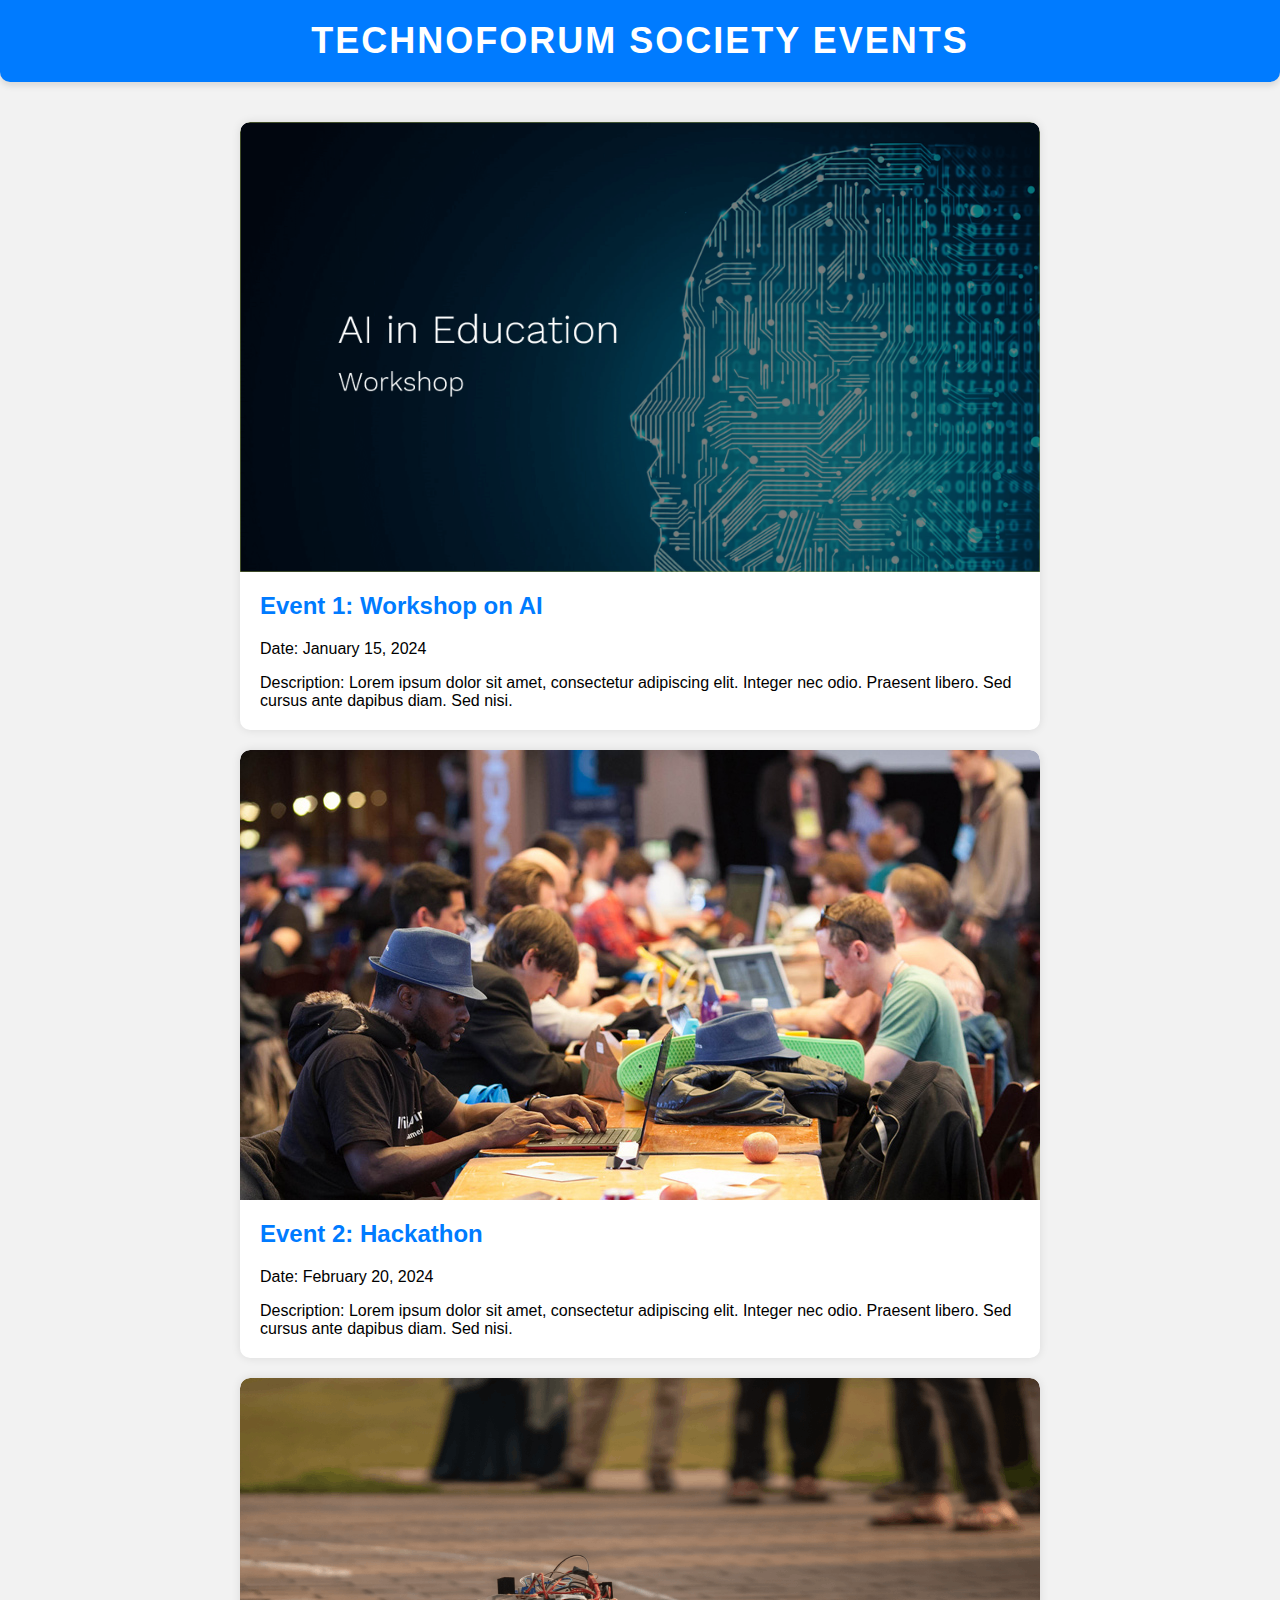
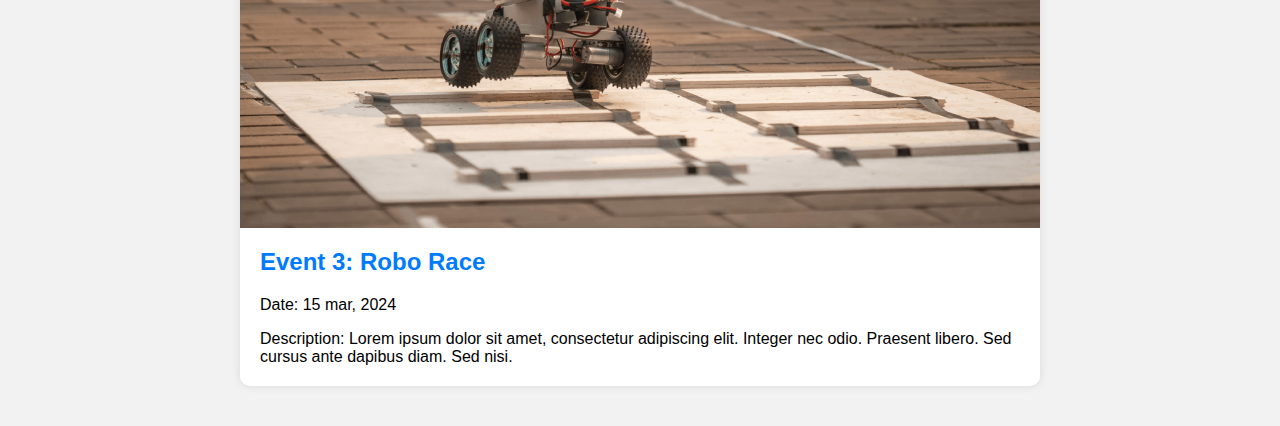
<file: events.html>
<!DOCTYPE html>
<html lang="en">
<head>
    <meta charset="UTF-8">
    <meta name="viewport" content="width=device-width, initial-scale=1.0">
    <title>Technoforum Society Events</title>
    <style>
        body {
            font-family: Arial, sans-serif;
            margin: 0;
            padding: 0;
            background-color: #f2f2f2;
        }
        header {
            background-color: #007bff;
            color: #fff;
            padding: 20px 0;
            text-align: center;
            border-bottom-left-radius: 10px;
            border-bottom-right-radius: 10px;
            margin-bottom: 20px;
            box-shadow: 0 4px 6px rgba(0, 0, 0, 0.1);
            position: relative;
        }
        header h1 {
            margin: 0;
            font-size: 36px;
            letter-spacing: 2px;
            text-transform: uppercase;
            font-weight: bold;
        }
        header img {
            width: 80px;
            height: 80px;
            border-radius: 50%;
            border: 2px solid #fff;
            position: absolute;
            top: 50%;
            left: 50%;
            transform: translate(-50%, -50%);
        }
        .container {
            max-width: 800px;
            margin: 0 auto;
            padding: 20px;
        }
        .event {
            background-color: #fff;
            border-radius: 10px;
            box-shadow: 0 0 10px rgba(0, 0, 0, 0.1);
            margin-bottom: 20px;
            overflow: hidden;
            transition: transform 0.3s ease-in-out, box-shadow 0.3s ease-in-out;
        }
        .event:hover {
            transform: scale(1.05);
            box-shadow: 0 8px 12px rgba(0, 0, 0, 0.2);
        }
        .event img {
            width: 100%;
            display: block;
            border-top-left-radius: 10px;
            border-top-right-radius: 10px;
        }
        .event-details {
            padding: 20px;
        }
        .event-details h2 {
            margin-top: 0;
            color: #007bff;
            font-size: 24px;
        }       
        .event-details p {
            margin-bottom: 10px;
        }
        .event-details p:last-child {
            margin-bottom: 0;
        }
    </style>
</head>
<body>
    <header>
        <h1>Technoforum Society Events</h1>
      
    </header>
    <div class="container">
        <div class="event">
            <img src="ai-in-education-workshop.png" alt="Event 1">
            <div class="event-details">
                <h2>Event 1: Workshop on AI</h2>
                <p>Date: January 15, 2024</p>
                <p>Description: Lorem ipsum dolor sit amet, consectetur adipiscing elit. Integer nec odio. Praesent libero. Sed cursus ante dapibus diam. Sed nisi.</p>
            </div>
        </div>
        <div class="event">
            <img src="hi7.jpg" alt="Event 2">
            <div class="event-details">
                <h2>Event 2: Hackathon</h2>
                <p>Date: February 20, 2024</p>
                <p>Description: Lorem ipsum dolor sit amet, consectetur adipiscing elit. Integer nec odio. Praesent libero. Sed cursus ante dapibus diam. Sed nisi.</p>
            </div>
        </div>
        <div class="event">
            <img src="robo-race.png" alt="Event 1">
            <div class="event-details">
                <h2>Event 3: Robo Race</h2>
                <p>Date: 15 mar, 2024</p>
                <p>Description: Lorem ipsum dolor sit amet, consectetur adipiscing elit. Integer nec odio. Praesent libero. Sed cursus ante dapibus diam. Sed nisi.</p>
            </div>
    </div>
</body>
</html>
</file>
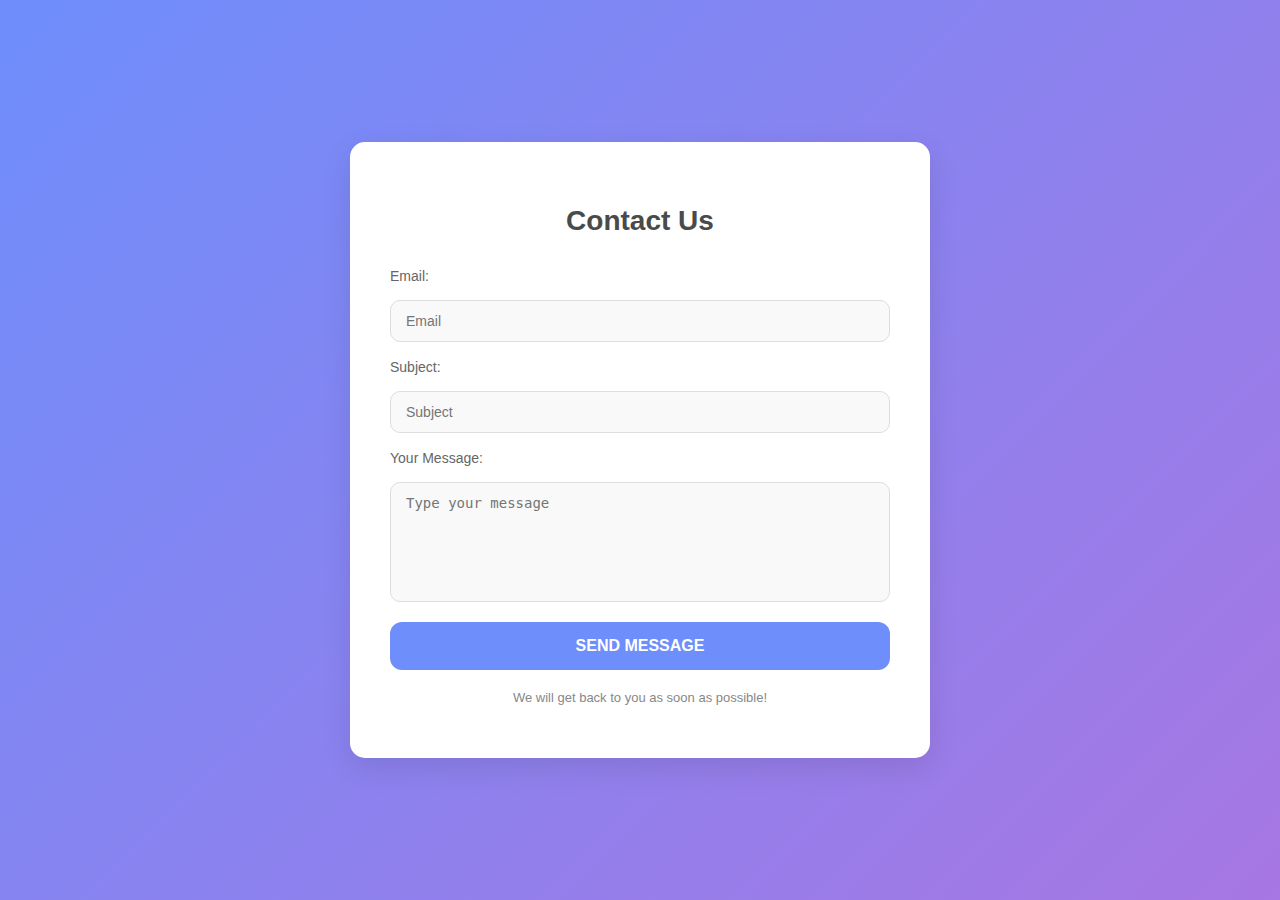
<file: loginpage.html>
<!DOCTYPE html>
<html lang="en">
<head>
    <meta charset="UTF-8">
    <meta name="viewport" content="width=device-width, initial-scale=1.0">
    <title>Contact Us</title>
    <style>
        body {
            font-family: 'Poppins', sans-serif;
            background: linear-gradient(135deg, #6e8efb, #a777e3);
            margin: 0;
            padding: 0;
            display: flex;
            justify-content: center;
            align-items: center;
            height: 100vh;
            color: #333;
        }
        .contact-container {
            background-color: white;
            padding: 40px;
            border-radius: 15px;
            box-shadow: 0px 10px 30px rgba(0, 0, 0, 0.1);
            width: 100%;
            max-width: 500px;
            animation: fadeInUp 1s ease;
        }
        @keyframes fadeInUp {
            from {
                opacity: 0;
                transform: translateY(30px);
            }
            to {
                opacity: 1;
                transform: translateY(0);
            }
        }
        h2 {
            text-align: center;
            margin-bottom: 30px;
            font-size: 28px;
            color: #4A4A4A;
            font-weight: bold;
        }
        label {
            font-size: 14px;
            color: #666;
            margin-bottom: 8px;
            display: inline-block;
        }
        input[type="text"], input[type="email"], input[type="file"], textarea {
            width: 100%;
            padding: 12px 15px;
            margin: 8px 0 16px 0;
            border: 1px solid #ddd;
            border-radius: 10px;
            box-sizing: border-box;
            font-size: 14px;
            color: #555;
            background-color: #f9f9f9;
            transition: all 0.3s ease;
        }
        input[type="text"]:focus, input[type="email"]:focus, input[type="file"]:focus, textarea:focus {
            border-color: #6e8efb;
            background-color: #fff;
            outline: none;
            box-shadow: 0 0 8px rgba(110, 142, 251, 0.2);
        }
        textarea {
            height: 120px;
            resize: none;
        }
        input[type="submit"], button[type="submit"] {
            background-color: #6e8efb;
            color: white;
            padding: 15px;
            border: none;
            border-radius: 12px;
            cursor: pointer;
            width: 100%;
            font-size: 16px;
            font-weight: bold;
            transition: background-color 0.3s ease;
            text-transform: uppercase;
        }
        input[type="submit"]:hover, button[type="submit"]:hover {
            background-color: #5a75f0;
        }
        .contact-container p {
            text-align: center;
            margin-top: 20px;
            color: #888;
            font-size: 13px;
        }
    </style>
</head>
<body>

<div class="contact-container">
    <h2>Contact Us</h2>

    <!-- New form snippet integrated -->
    <form action="https://formbold.com/s/6QbGX" method="POST" enctype="multipart/form-data">
        <label for="email">Email:</label>
        <input type="email" id="email" placeholder="Email" name="email" required>

        <label for="subject">Subject:</label>
        <input type="text" id="subject" placeholder="Subject" name="subject" required>


        <label for="message">Your Message:</label>
        <textarea id="message" name="message" placeholder="Type your message" required></textarea>

        <button type="submit">Send Message</button>
    </form>
    
    <p>We will get back to you as soon as possible!</p>
</div>

</body>
</html>
</file>
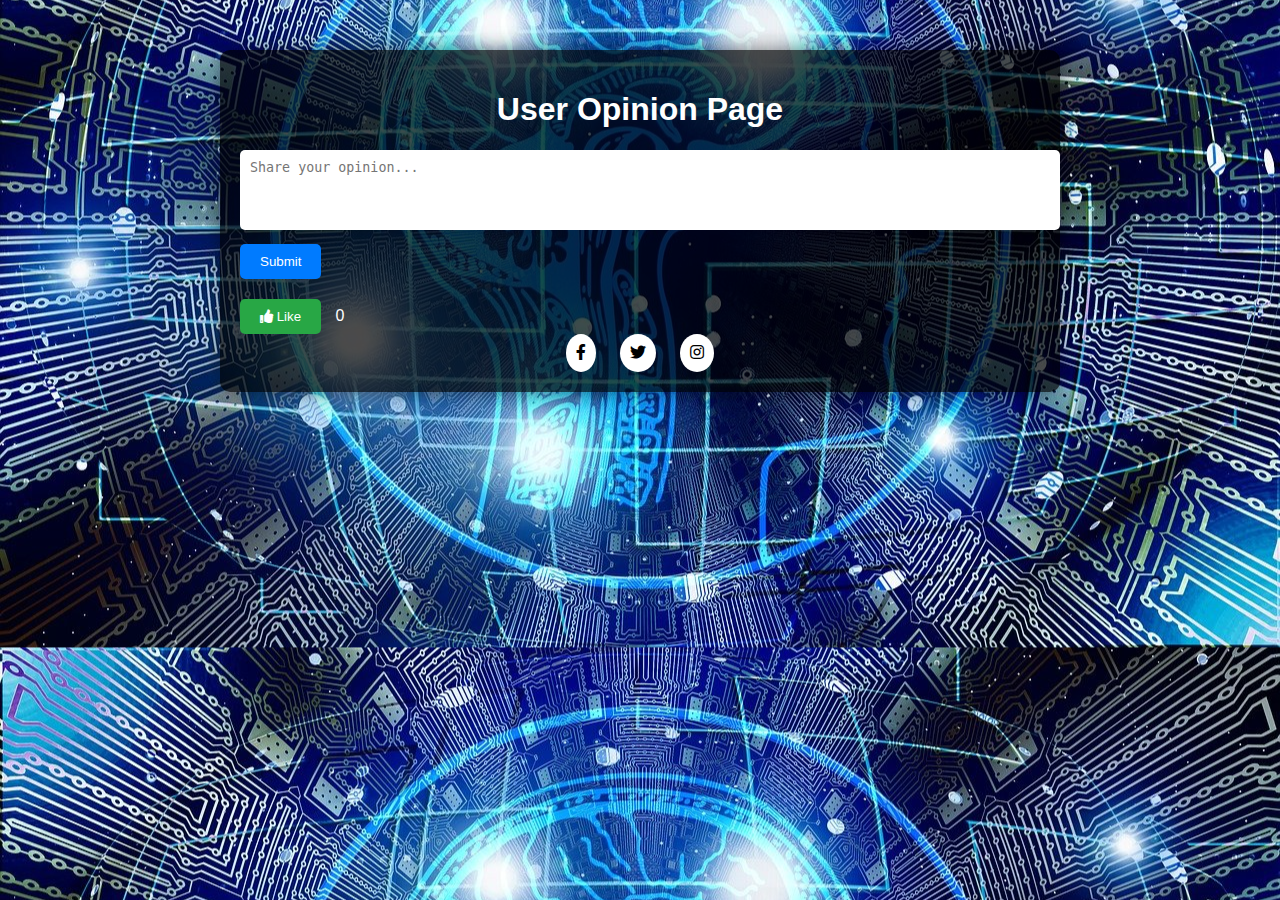
<file: opinion.html>
<!DOCTYPE html>
<html lang="en">
<head>
<meta charset="UTF-8">
<meta name="viewport" content="width=device-width, initial-scale=1.0">
<title>User Opinion Page</title>
<link rel="stylesheet" href="https://cdnjs.cloudflare.com/ajax/libs/font-awesome/5.15.4/css/all.min.css"> <!-- Font Awesome for icons -->
<style>
    body {
        font-family: Arial, sans-serif;
        margin: 0;
        padding: 0;
        background-image: url(photo.jpg); /* Replace with your desired background image */
        background-size: cover;
        background-position: center;
        color: #fff;
    }

    .container {
        max-width: 800px;
        margin: 50px auto;
        padding: 20px;
        background-color: rgba(0, 0, 0, 0.7); /* Semi-transparent background */
        border-radius: 10px;
        box-shadow: 0 0 20px rgba(0, 0, 0, 0.5);
    }

    h1 {
        text-align: center;
    }

    #opinion-form {
        margin-bottom: 20px;
    }

    textarea {
        width: 100%;
        padding: 10px;
        border: none;
        border-radius: 5px;
        margin-bottom: 10px;
        resize: none; /* Prevent resizing */
    }

    .btn {
        display: inline-block;
        padding: 10px 20px;
        background-color: #007bff;
        color: #fff;
        border: none;
        border-radius: 5px;
        cursor: pointer;
        transition: background-color 0.3s;
    }

    .btn:hover {
        background-color: #0056b3;
    }

    #like-button {
        display: inline-block;
        padding: 10px 20px;
        background-color: #28a745;
        color: #fff;
        border: none;
        border-radius: 5px;
        cursor: pointer;
        transition: background-color 0.3s;
    }

    #like-button:hover {
        background-color: #218838;
    }

    #like-count {
        display: inline-block;
        margin-left: 10px;
    }

    .social-media-links {
        text-align: center;
    }

    .social-media-links a {
        display: inline-block;
        margin: 0 10px;
        padding: 10px;
        background-color: #fff;
        color: #000;
        border-radius: 50%; /* Round buttons */
        transition: transform 0.3s;
    }

    .social-media-links a:hover {
        transform: scale(1.2); /* Scale up on hover */
    }
</style>
</head>
<body>
    <div class="container">
        <h1>User Opinion Page</h1>

        <!-- Opinion Form -->
        <form id="opinion-form">
            <textarea id="opinion" name="opinion" rows="4" placeholder="Share your opinion..." required></textarea><br>
            <button type="submit" class="btn">Submit</button>
        </form>

        <!-- Like Button -->
        <button id="like-button"><i class="fas fa-thumbs-up"></i> Like</button>
        <span id="like-count">0</span>

        <!-- Social Media Links -->
        <div class="social-media-links">
            <a href="https://www.facebook.com/yourpage" target="_blank"><i class="fab fa-facebook-f"></i></a>
            <a href="https://twitter.com/yourpage" target="_blank"><i class="fab fa-twitter"></i></a>
            <a href="https://www.instagram.com/yourpage" target="_blank"><i class="fab fa-instagram"></i></a>
        </div>
    </div>

    <script>
        let likeCount = 0;

        document.getElementById("opinion-form").addEventListener("submit", function(event) {
            event.preventDefault(); // Prevent form from submitting

            var opinionText = document.getElementById("opinion").value;
            if (opinionText.trim() !== "") {
                var opinionElement = document.createElement("div");
                opinionElement.classList.add("opinion");
                opinionElement.textContent = opinionText;
                document.getElementById("opinions").appendChild(opinionElement);
                document.getElementById("opinion").value = ""; // Clear input field after submission
            }
        });

        document.getElementById("like-button").addEventListener("click", function() {
            likeCount++;
            document.getElementById("like-count").textContent = likeCount;
        });
    </script>
</body>
</html>
</file>
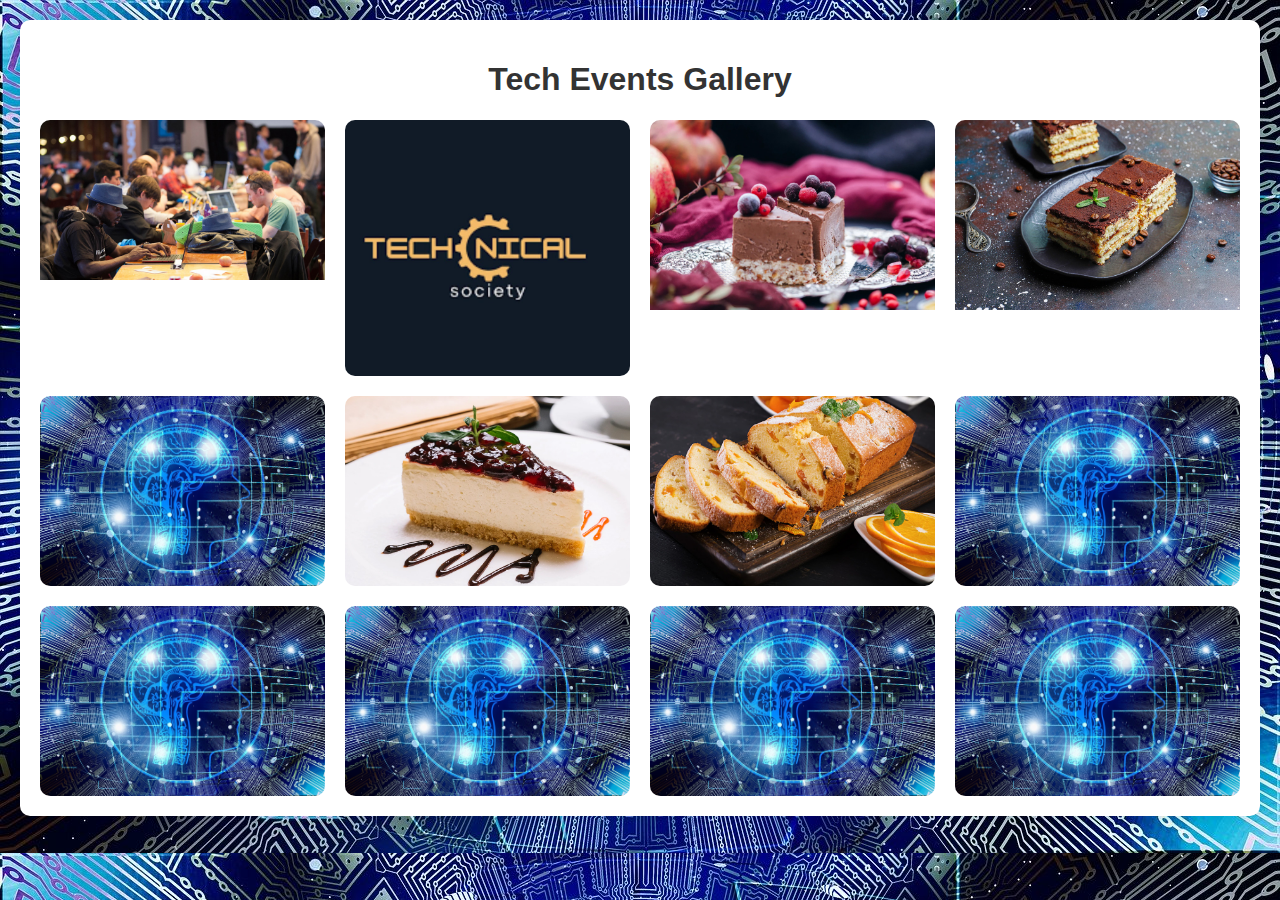
<file: photogallery.html>
<!DOCTYPE html>
<html lang="en">
<head>
<meta charset="UTF-8">
<meta name="viewport" content="width=device-width, initial-scale=1.0">
<title>Tech Events Gallery</title>
<link rel="stylesheet" href="https://cdnjs.cloudflare.com/ajax/libs/font-awesome/5.15.4/css/all.min.css"> <!-- Font Awesome for icons -->
<style>
    body {
        font-family: Arial, sans-serif;
        margin: 0;
        padding: 0;
        background-image: url(photo.jpg); /* Light gray background */
    }

    .container {
        max-width: 1200px;
        margin: 20px auto;
        padding: 20px;
        background-color: #fff; /* White background */
        border-radius: 10px;
        box-shadow: 0 0 20px rgba(0, 0, 0, 0.1);
    }

    h1 {
        text-align: center;
        color: #333; /* Dark gray text color */
    }

    .gallery {
        display: grid;
        grid-template-columns: repeat(auto-fit, minmax(250px, 1fr));
        gap: 20px;
    }

    .gallery-item {
        position: relative;
        overflow: hidden;
        border-radius: 10px;
        animation: fadeInUp 0.5s ease forwards; /* Animation */
    }

    @keyframes fadeInUp {
        from {
            opacity: 0;
            transform: translateY(20px);
        }
        to {
            opacity: 1;
            transform: translateY(0);
        }
    }

    .gallery-item img {
        width: 100%;
        height: auto;
        display: block;
        transition: transform 0.3s;
    }

    .gallery-item:hover img {
        transform: scale(1.1);
    }

    .overlay {
        position: absolute;
        top: 0;
        left: 0;
        width: 100%;
        height: 100%;
        background-color: rgba(0, 0, 0, 0.5); /* Semi-transparent black overlay */
        opacity: 0;
        transition: opacity 0.3s;
        display: flex;
        justify-content: center;
        align-items: center;
    }

    .gallery-item:hover .overlay {
        opacity: 1;
    }

    .overlay-content {
        text-align: center;
    }

    .overlay-content i {
        font-size: 40px;
        color: #fff; /* White icon color */
        margin: 0 10px;
        transition: transform 0.3s;
    }

    .overlay-content i:hover {
        transform: scale(1.2);
    }
</style>
</head>
<body>
    <div class="container">
        <h1>Tech Events Gallery</h1>

        <div class="gallery">
            <div class="gallery-item">
                <img src="hi7.jpg" alt="Event 1">
                <div class="overlay">
                    <div class="overlay-content">
                        <i class="fas fa-search"></i>
                        <i class="fas fa-info-circle"></i>
                    </div>
                </div>
            </div>
            <div class="gallery-item">
                <img src="hi.jpg" alt="Event 2">
                <div class="overlay">
                    <div class="overlay-content">
                        <i class="fas fa-search"></i>
                        <i class="fas fa-info-circle"></i>
                    </div>
                </div>
            </div>
            <div class="gallery-item">
                <img src="dish4.jpg" alt="Event 2">
                <div class="overlay">
                    <div class="overlay-content">
                        <i class="fas fa-search"></i>
                        <i class="fas fa-info-circle"></i>
                    </div>
                </div>
            </div>
            <div class="gallery-item">
                <img src="dish1.jpg" alt="Event 2">
                <div class="overlay">
                    <div class="overlay-content">
                        <i class="fas fa-search"></i>
                        <i class="fas fa-info-circle"></i>
                    </div>
                </div>
            </div>
            <div class="gallery-item">
                <img src="photo.jpg" alt="Event 2">
                <div class="overlay">
                    <div class="overlay-content">
                        <i class="fas fa-search"></i>
                        <i class="fas fa-info-circle"></i>
                    </div>
                </div>
            </div>
            <div class="gallery-item">
                <img src="dish5.jpg" alt="Event 2">
                <div class="overlay">
                    <div class="overlay-content">
                        <i class="fas fa-search"></i>
                        <i class="fas fa-info-circle"></i>
                    </div>
                </div>
            </div>
            <div class="gallery-item">
                <img src="dish6.jpg" alt="Event 2">
                <div class="overlay">
                    <div class="overlay-content">
                        <i class="fas fa-search"></i>
                        <i class="fas fa-info-circle"></i>
                    </div>
                </div>
            </div>
            <div class="gallery-item">
                <img src="photo.jpg" alt="Event 2">
                <div class="overlay">
                    <div class="overlay-content">
                        <i class="fas fa-search"></i>
                        <i class="fas fa-info-circle"></i>
                    </div>
                </div>
            </div>
            <div class="gallery-item">
                <img src="photo.jpg" alt="Event 2">
                <div class="overlay">
                    <div class="overlay-content">
                        <i class="fas fa-search"></i>
                        <i class="fas fa-info-circle"></i>
                    </div>
                </div>
            </div>
            <div class="gallery-item">
                <img src="photo.jpg" alt="Event 2">
                <div class="overlay">
                    <div class="overlay-content">
                        <i class="fas fa-search"></i>
                        <i class="fas fa-info-circle"></i>
                    </div>
                </div>
            </div>
            <div class="gallery-item">
                <img src="photo.jpg" alt="Event 2">
                <div class="overlay">
                    <div class="overlay-content">
                        <i class="fas fa-search"></i>
                        <i class="fas fa-info-circle"></i>
                    </div>
                </div>
            </div>
            <div class="gallery-item">
                <img src="photo.jpg" alt="Event 2">
                <div class="overlay">
                    <div class="overlay-content">
                        <i class="fas fa-search"></i>
                        <i class="fas fa-info-circle"></i>
                    </div>
                </div>
            </div>
            <!-- Add more gallery items as needed -->
        </div>
    </div>
</body>
</html>
</file>
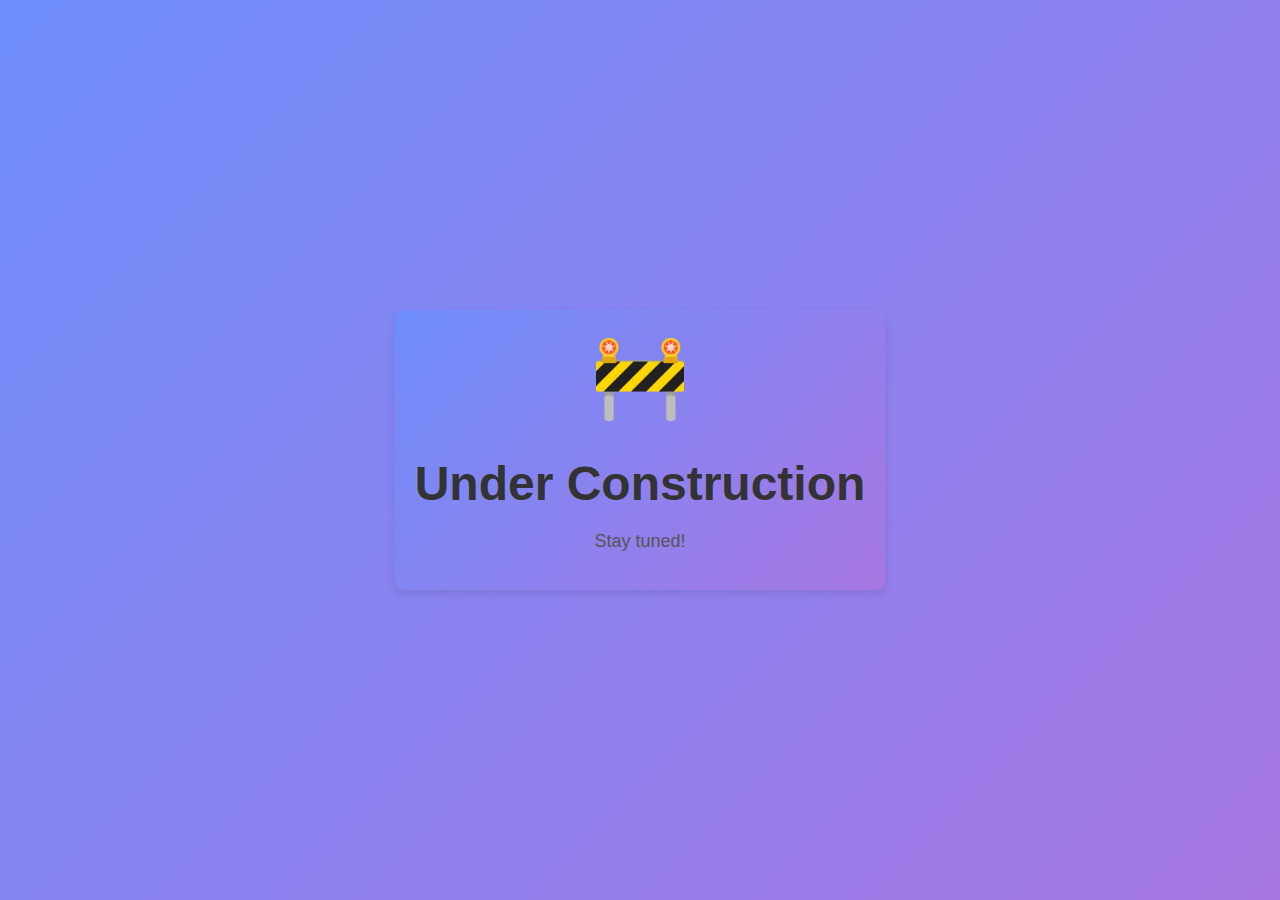
<file: under.html>
<!DOCTYPE html>
<html lang="en">
<head>
    <meta charset="UTF-8">
    <meta name="viewport" content="width=device-width, initial-scale=1.0">
    <title>Under Construction</title>
    <style>
        body {
            margin: 0;
            padding: 0;
            font-family: Arial, sans-serif;
            background: linear-gradient(135deg, #6e8efb, #a777e3);
            display: flex;
            justify-content: center;
            align-items: center;
            height: 100vh;
        }
        .container {
            text-align: center;
            padding: 20px;
                    background: linear-gradient(135deg, #6e8efb, #a777e3);
 /* White container */
            box-shadow: 0px 4px 10px rgba(0, 0, 0, 0.1);
            border-radius: 10px;
        }
        h1 {
            color: #333333; /* Darker text for contrast */
            font-size: 48px;
            margin-bottom: 20px;
        }
        p {
            color: #555555; /* Medium grey for paragraph text */
            font-size: 18px;
        }
        .icon {
            font-size: 80px;
            color: #ff6600; /* Orange construction icon */
            margin-bottom: 20px;
        }
    </style>
</head>
<body>
    <div class="container">
        <div class="icon">🚧</div>
        <h1>Under Construction</h1>
        <p> Stay tuned!</p>
    </div>
</body>
</html>
</file>
